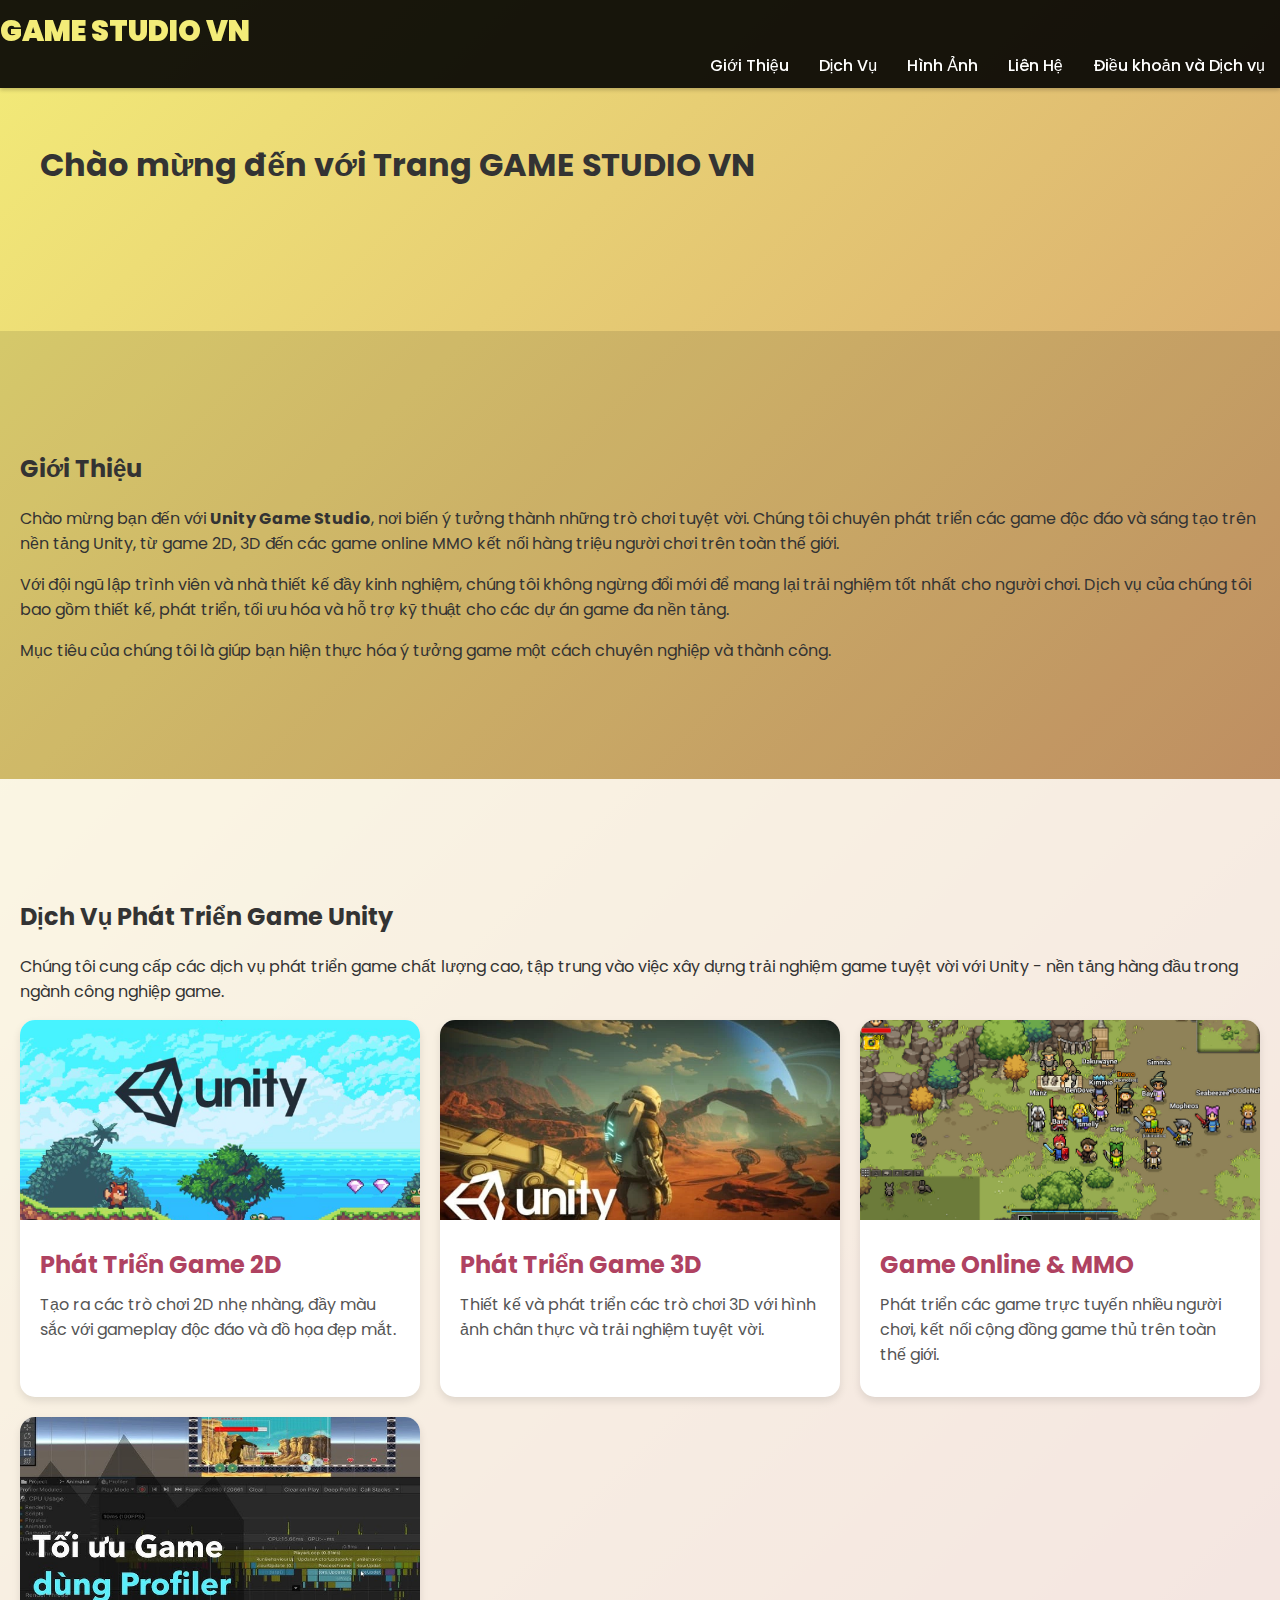
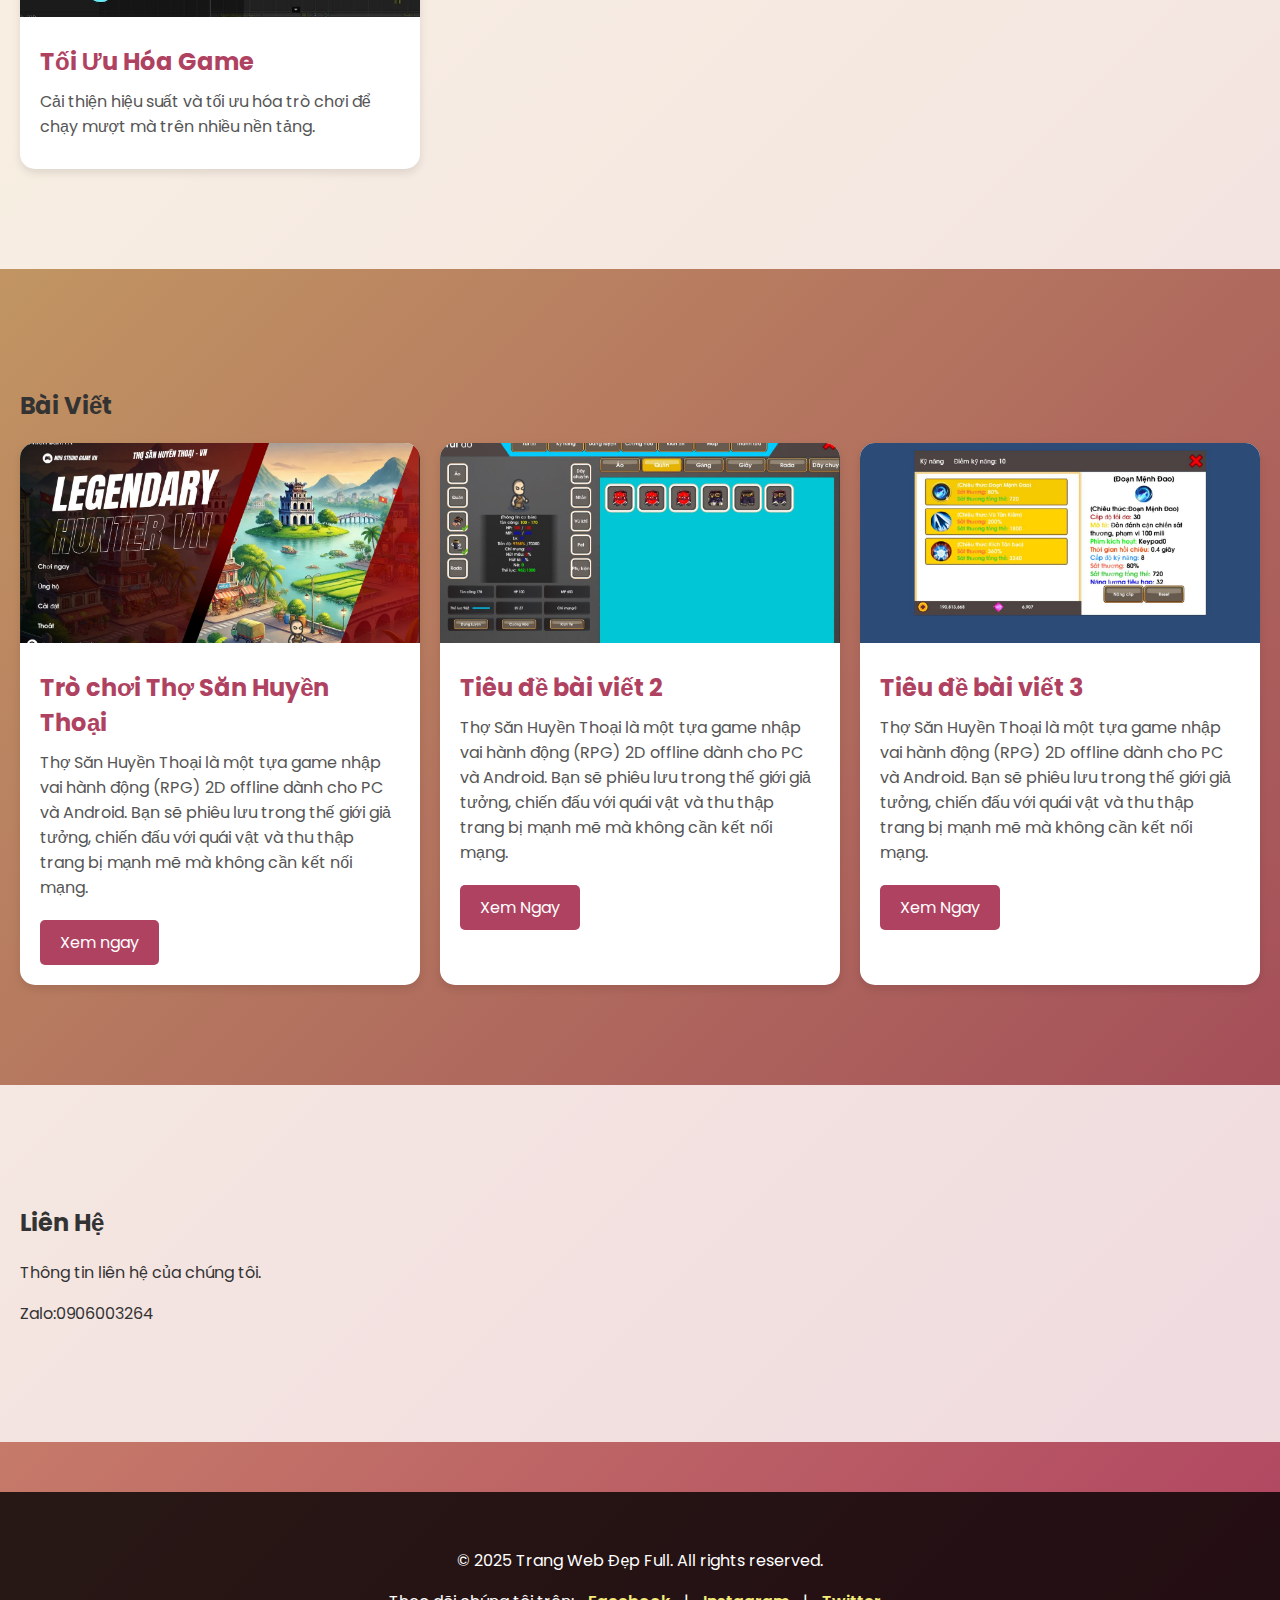
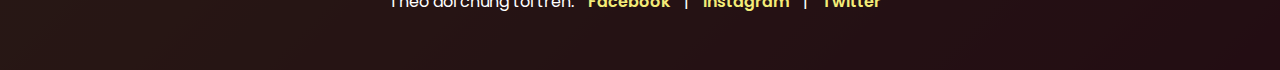
<file: index.html>
<!DOCTYPE html>
<html lang="en">
<head>
  <meta charset="UTF-8">
  <meta name="viewport" content="width=device-width, initial-scale=1.0">
  <title>GAME STUDIO VN</title>
  <link rel="icon" type="image/x-icon" href="./Image/Logo.JPG">
  <link href="https://fonts.googleapis.com/css2?family=Poppins:wght@300;600&display=swap" rel="stylesheet">
  <link rel="stylesheet" href="./css/css.css"> <!-- Gắn file CSS -->
  <style>
    
   
  </style>
</head>
<body>

  <header>
    <div class="logo">GAME STUDIO VN</div>
    <div class="menu-toggle" onclick="toggleMenu()">☰</div>
    <nav id="navMenu">
      <a href="#about" onclick="closeMenu()">Giới Thiệu</a>
      <a href="#services" onclick="closeMenu()">Dịch Vụ</a>
      <a href="#gallery" onclick="closeMenu()">Hình Ảnh</a>
      <a href="#contact" onclick="closeMenu()">Liên Hệ</a>
      <a href="dieukhoandichvu.html" onclick="closeMenu()">Điều khoản và Dịch vụ</a>
    </nav>
  </header>
<!-- Nội dung trang -->
<div class="container" id="home">
  <h1>Chào mừng đến với Trang GAME STUDIO VN</h1>
</div>

<div class="section" id="about">
  <h2>Giới Thiệu</h2>
  <p>Chào mừng bạn đến với <strong>Unity Game Studio</strong>, nơi biến ý tưởng thành những trò chơi tuyệt vời. Chúng tôi chuyên phát triển các game độc đáo và sáng tạo trên nền tảng Unity, từ game 2D, 3D đến các game online MMO kết nối hàng triệu người chơi trên toàn thế giới.</p>
  <p>Với đội ngũ lập trình viên và nhà thiết kế đầy kinh nghiệm, chúng tôi không ngừng đổi mới để mang lại trải nghiệm tốt nhất cho người chơi. Dịch vụ của chúng tôi bao gồm thiết kế, phát triển, tối ưu hóa và hỗ trợ kỹ thuật cho các dự án game đa nền tảng.</p>
  <p>Mục tiêu của chúng tôi là giúp bạn hiện thực hóa ý tưởng game một cách chuyên nghiệp và thành công.</p>
</div>


<div class="section" id="services">
  <h2>Dịch Vụ Phát Triển Game Unity</h2>
  <p>Chúng tôi cung cấp các dịch vụ phát triển game chất lượng cao, tập trung vào việc xây dựng trải nghiệm game tuyệt vời với Unity - nền tảng hàng đầu trong ngành công nghiệp game.</p>
  <div class="card-grid">
    <div class="card">
      <img src="./Image/a1.png" alt="Game 2D">
      <div class="card-content">
        <h2>Phát Triển Game 2D</h2>
        <p>Tạo ra các trò chơi 2D nhẹ nhàng, đầy màu sắc với gameplay độc đáo và đồ họa đẹp mắt.</p>
      </div>
    </div>
    <div class="card">
      <img src="./Image/a2.png" alt="Game 3D">
      <div class="card-content">
        <h2>Phát Triển Game 3D</h2>
        <p>Thiết kế và phát triển các trò chơi 3D với hình ảnh chân thực và trải nghiệm tuyệt vời.</p>
      </div>
    </div>
    <div class="card">
      <img src="./Image/a3.jpg" alt="Game Online MMO">
      <div class="card-content">
        <h2>Game Online & MMO</h2>
        <p>Phát triển các game trực tuyến nhiều người chơi, kết nối cộng đồng game thủ trên toàn thế giới.</p>
      </div>
    </div>
    <div class="card">
      <img src="./Image/a4.jpg" alt="Dịch vụ tối ưu hóa">
      <div class="card-content">
        <h2>Tối Ưu Hóa Game</h2>
        <p>Cải thiện hiệu suất và tối ưu hóa trò chơi để chạy mượt mà trên nhiều nền tảng.</p>
      </div>
    </div>
  </div>
</div>


<div class="section" id="blog">
  <h2>Bài Viết</h2>
  <div class="card-grid">
    <div class="card">
      <img src="./Image/bgr1.jpg" alt="Bài viết 1">
      <div class="card-content">
        <h2>Trò chơi Thợ Săn Huyền Thoại</h2>
        <p>Thợ Săn Huyền Thoại là một tựa game nhập vai hành động (RPG) 2D offline dành cho PC và Android. Bạn sẽ phiêu lưu trong thế giới giả tưởng, chiến đấu với quái vật và thu thập trang bị mạnh mẽ mà không cần kết nối mạng.</p>
        <a href="thosanhuyenthoai.html" class="button">Xem ngay</a>
      </div>
    </div>
    <div class="card">
      <img src="./Image/bgr2.jpg" alt="Bài viết 2">
      <div class="card-content">
        <h2>Tiêu đề bài viết 2</h2>
        <p>Thợ Săn Huyền Thoại là một tựa game nhập vai hành động (RPG) 2D offline dành cho PC và Android. Bạn sẽ phiêu lưu trong thế giới giả tưởng, chiến đấu với quái vật và thu thập trang bị mạnh mẽ mà không cần kết nối mạng.</p>
        <a href="#" class="button">Xem Ngay</a>
      </div>
    </div>
    <div class="card">
      <img src="./Image/bgr3.jpg" alt="Bài viết 3">
      <div class="card-content">
        <h2>Tiêu đề bài viết 3</h2>
        <p>Thợ Săn Huyền Thoại là một tựa game nhập vai hành động (RPG) 2D offline dành cho PC và Android. Bạn sẽ phiêu lưu trong thế giới giả tưởng, chiến đấu với quái vật và thu thập trang bị mạnh mẽ mà không cần kết nối mạng.</p>
        <a href="#" class="button">Xem Ngay</a>
      </div>
    </div>
  </div>
</div>

<div class="section" id="contact">
  <h2>Liên Hệ</h2>
  <p>Thông tin liên hệ của chúng tôi.</p>
  <p>Zalo:0906003264</p>
</div>

<!-- Footer -->
<footer class="footer">
  <p>&copy; 2025 Trang Web Đẹp Full. All rights reserved.</p>
  <p>Theo dõi chúng tôi trên:
    <a href="#">Facebook</a> |
    <a href="#">Instagram</a> |
    <a href="#">Twitter</a>
  </p>
</footer>

<script>
  // Hiệu ứng thay đổi nền menu khi cuộn trang
  window.addEventListener('scroll', function() {
    const navbar = document.getElementById('navbar');
    if (window.scrollY > 50) {
      navbar.classList.add('scrolled');
    } else {
      navbar.classList.remove('scrolled');
    }
  });
  function toggleMenu() {
    const nav = document.querySelector('#navMenu');
    nav.classList.toggle('active');
  }
  
  function closeMenu() {
    const nav = document.querySelector('#navMenu');
    nav.classList.remove('active');
  }

  // Đóng menu khi click ngoài menu
  document.addEventListener('click', function(event) {
    const nav = document.querySelector('#navMenu');
    const menuToggle = document.querySelector('.menu-toggle');
    if (!nav.contains(event.target) && !menuToggle.contains(event.target)) {
      nav.classList.remove('active');
    }
  });

 // window.onload = function() {
    //const path = window.location.pathname;
    //if (path.endsWith('.html')) {
     // const cleanPath = path.replace('.html', '');
     // window.history.replaceState(null, null, cleanPath);
    //}
  //};
</script>

</body>
</html>
</file>
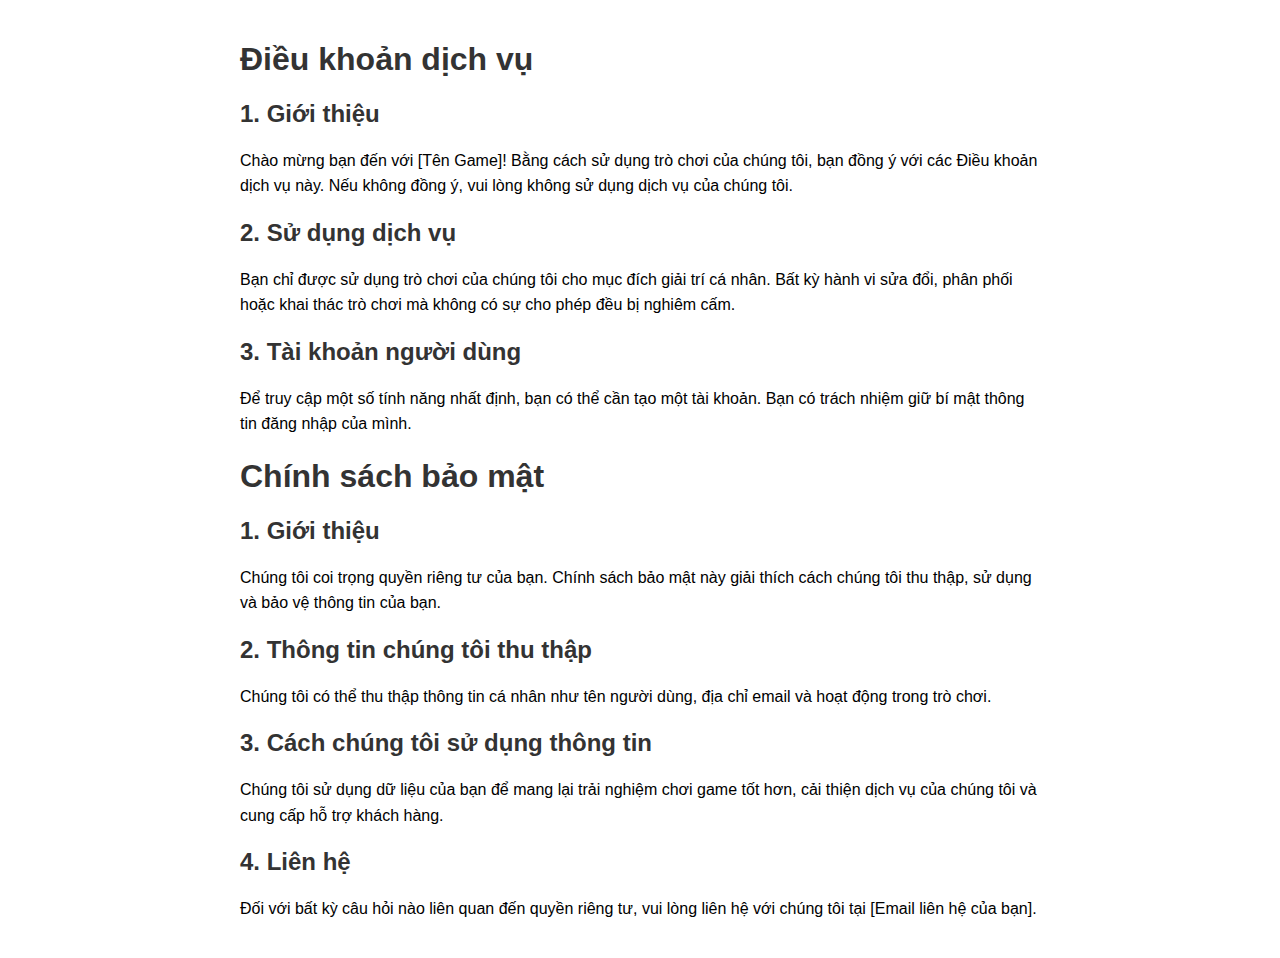
<file: dieukhoandichvu.html>
<!DOCTYPE html>
<html lang="vi">
<head>
    <meta charset="UTF-8">
    <meta name="viewport" content="width=device-width, initial-scale=1.0">
    <title>Điều khoản dịch vụ & Chính sách bảo mật</title>
    <style>
        body {
            font-family: Arial, sans-serif;
            margin: 20px;
            padding: 20px;
            max-width: 800px;
            margin: auto;
        }
        h1, h2 {
            color: #333;
        }
        p {
            line-height: 1.6;
        }
    </style>
</head>
<body>
    <h1>Điều khoản dịch vụ</h1>
    <h2>1. Giới thiệu</h2>
    <p>Chào mừng bạn đến với [Tên Game]! Bằng cách sử dụng trò chơi của chúng tôi, bạn đồng ý với các Điều khoản dịch vụ này. Nếu không đồng ý, vui lòng không sử dụng dịch vụ của chúng tôi.</p>
    
    <h2>2. Sử dụng dịch vụ</h2>
    <p>Bạn chỉ được sử dụng trò chơi của chúng tôi cho mục đích giải trí cá nhân. Bất kỳ hành vi sửa đổi, phân phối hoặc khai thác trò chơi mà không có sự cho phép đều bị nghiêm cấm.</p>
    
    <h2>3. Tài khoản người dùng</h2>
    <p>Để truy cập một số tính năng nhất định, bạn có thể cần tạo một tài khoản. Bạn có trách nhiệm giữ bí mật thông tin đăng nhập của mình.</p>
    
    <h1>Chính sách bảo mật</h1>
    <h2>1. Giới thiệu</h2>
    <p>Chúng tôi coi trọng quyền riêng tư của bạn. Chính sách bảo mật này giải thích cách chúng tôi thu thập, sử dụng và bảo vệ thông tin của bạn.</p>
    
    <h2>2. Thông tin chúng tôi thu thập</h2>
    <p>Chúng tôi có thể thu thập thông tin cá nhân như tên người dùng, địa chỉ email và hoạt động trong trò chơi.</p>
    
    <h2>3. Cách chúng tôi sử dụng thông tin</h2>
    <p>Chúng tôi sử dụng dữ liệu của bạn để mang lại trải nghiệm chơi game tốt hơn, cải thiện dịch vụ của chúng tôi và cung cấp hỗ trợ khách hàng.</p>
    
    <h2>4. Liên hệ</h2>
    <p>Đối với bất kỳ câu hỏi nào liên quan đến quyền riêng tư, vui lòng liên hệ với chúng tôi tại [Email liên hệ của bạn].</p>
</body>
</html>
</file>
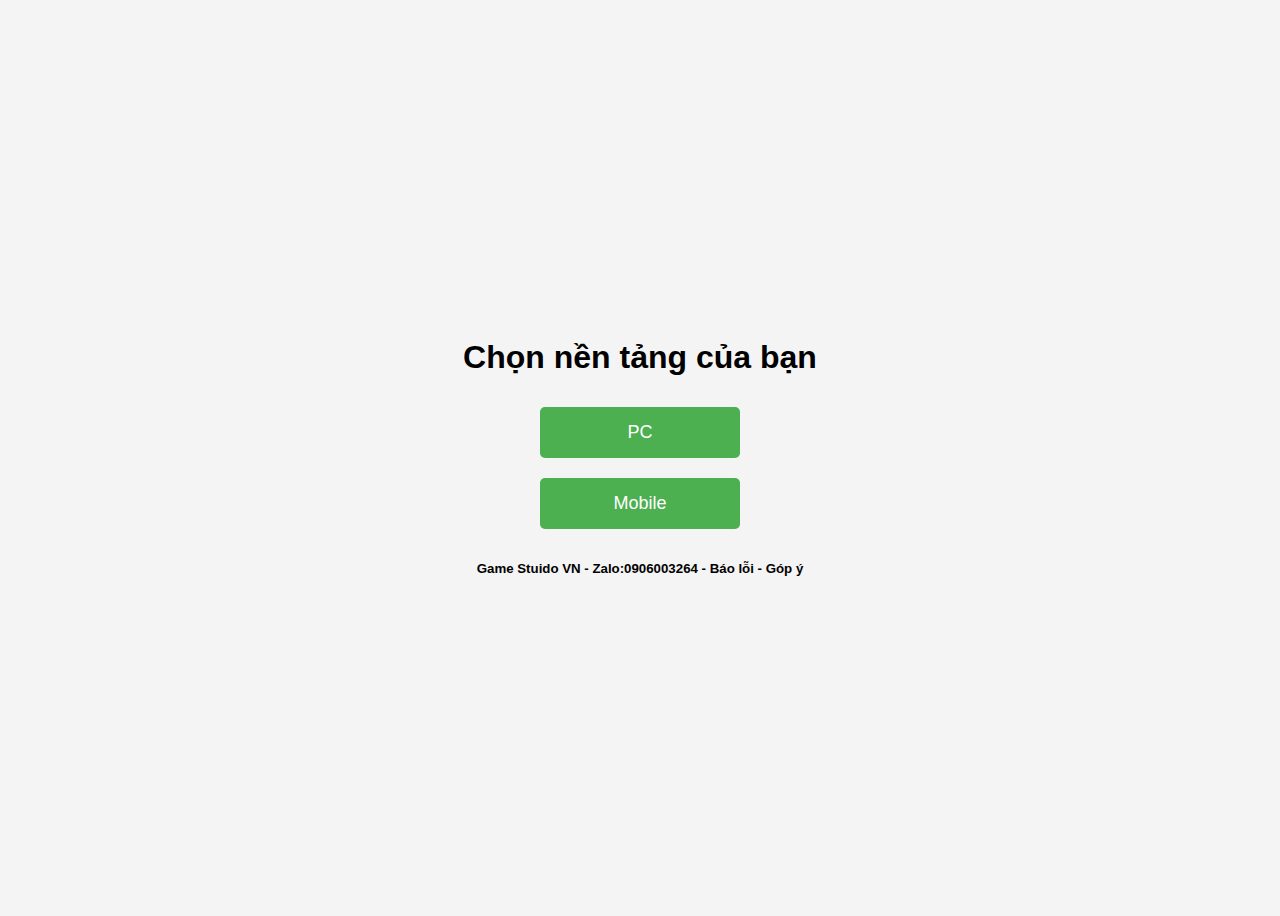
<file: nentang.html>
<!DOCTYPE html>
<html lang="vi">
<head>
    <meta charset="UTF-8">
    <meta name="viewport" content="width=device-width, initial-scale=1.0">
    <title>Lựa chọn nền tảng</title>
    <style>
        body {
            font-family: Arial, sans-serif;
            background-color: #f4f4f4;
            text-align: center;
            display: flex;
            justify-content: center;
            align-items: center;
            height: 100vh;
            flex-direction: column;
        }
        .platform-button {
            background-color: #4CAF50;
            color: white;
            padding: 15px 25px;
            border: none;
            border-radius: 5px;
            font-size: 18px;
            cursor: pointer;
            margin: 10px;
            width: 200px;
            transition: background-color 0.3s;
        }
        .platform-button:hover {
            background-color: #45a049;
        }
        .platform-button:active {
            background-color: #388e3c;
        }
    </style>
</head>
<body>
    <h1>Chọn nền tảng của bạn</h1>
    <button class="platform-button" onclick="window.location.href='https://www.example.com/pc-version';">PC</button>
    <button class="platform-button" onclick="window.location.href='https://drive.google.com/file/d/1mKPR2rdGiq_vRlAVHcrXI_ilGLUaS-Gp/view?usp=sharing'">Mobile</button>
    <h5>Game Stuido VN - Zalo:0906003264 - Báo lỗi - Góp ý</h5>
</body>
</html>
</file>
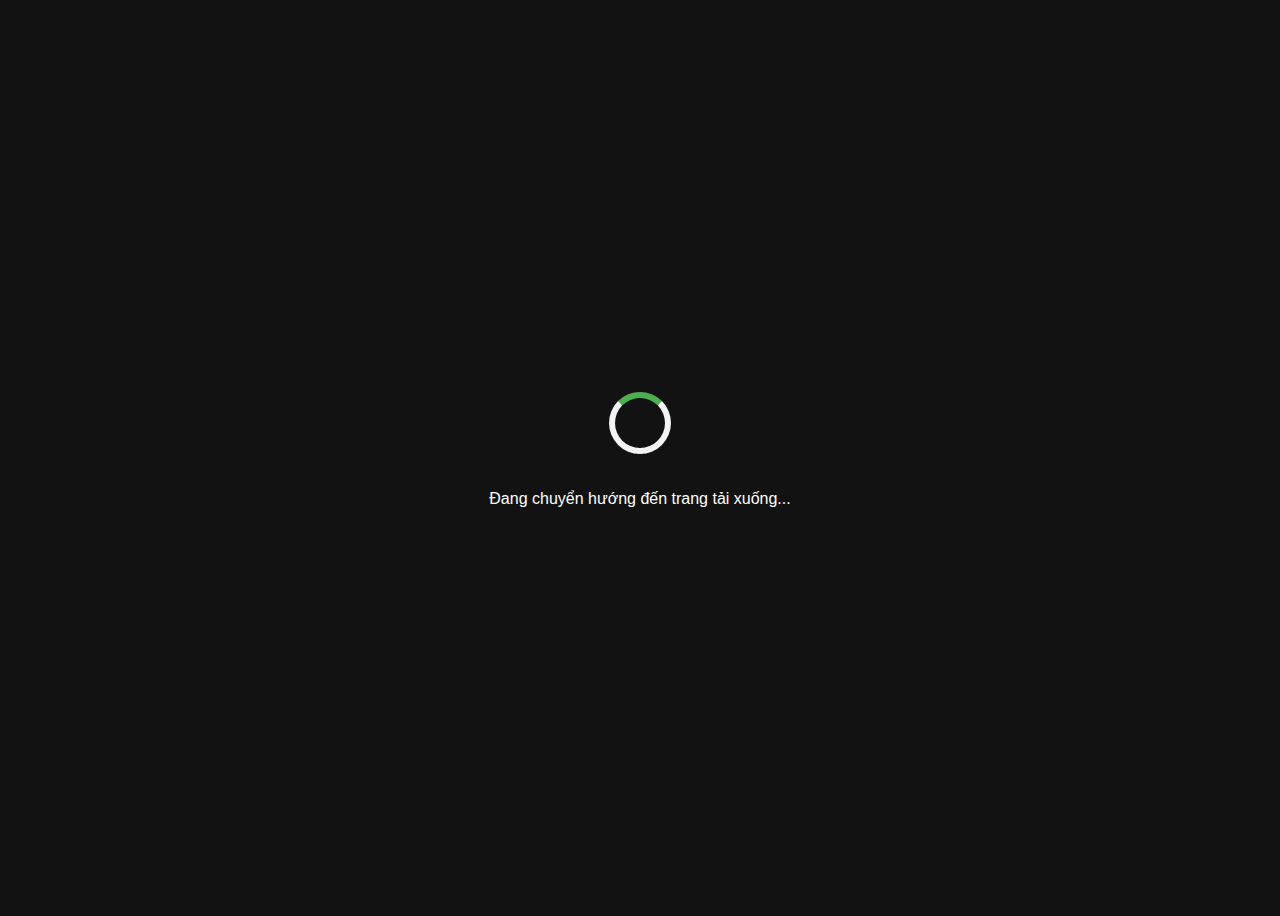
<file: taigame.html>
<!DOCTYPE html>
<html lang="vi">
<head>
    <meta charset="UTF-8">
    <meta name="viewport" content="width=device-width, initial-scale=1.0">
    <title>Đang tải...</title>
    <style>
        body {
            font-family: Arial, sans-serif;
            background-color: #121212;
            color: white;
            text-align: center;
            display: flex;
            justify-content: center;
            align-items: center;
            height: 100vh;
            flex-direction: column;
        }
        .loader {
            border: 6px solid #f3f3f3;
            border-top: 6px solid #4CAF50;
            border-radius: 50%;
            width: 50px;
            height: 50px;
            animation: spin 1s linear infinite;
            margin-bottom: 20px;
        }
        @keyframes spin {
            0% { transform: rotate(0deg); }
            100% { transform: rotate(360deg); }
        }
    </style>
    <script>
        setTimeout(function() {
            window.location.href = 'https://www.google.com/'; // Thay link tải game tại đây
        }, 3000); // 3 giây
    </script>
</head>
<body>
    <div class="loader"></div>
    <p>Đang chuyển hướng đến trang tải xuống...</p>
</body>
</html>
</file>
<file: css/css.css>
/* body {
    font-family: Arial, sans-serif;
    background: linear-gradient(135deg, #f3ec78, #af4261);
    color: #333;
    margin: 0;
    padding: 0;
    display: flex;
    justify-content: center;
    align-items: center;
    height: 100%;

} */

body {
    font-family: 'Poppins', sans-serif;
    margin: 0;
    padding: 0;
    background: linear-gradient(135deg, #f3ec78, #af4261);
    color: #333;
    scroll-behavior: smooth;
  }
.loader {
    border: 6px solid #f3f3f3;
    border-top: 6px solid #4CAF50;
    border-radius: 50%;
    width: 50px;
    height: 50px;
    animation: spin 1s linear infinite;
    margin-bottom: 20px;
}
@keyframes spin {
    0% { transform: rotate(0deg); }
    100% { transform: rotate(360deg); }
}
.app-container {
    width: 900px;
    padding: 20px;
    background-color: #ffffff;
    border-radius: 10px;
    text-align: center;
}

.app-header {
    display: flex;
    align-items: center;
}

.app-icon {
    width: 70px;
    height: 70px;
    border-radius: 15px;
    margin-right: 15px;
}

.app-info {
    text-align: left;
}

.app-title {
    font-size: 20px;
    margin: 0;
}

.app-developer, .app-purchase {
    font-size: 14px;
    color: gray;
}

.app-details {
    display: flex;
    justify-content: space-between;
    margin: 15px 0;
    font-size: 14px;
}

.install-button {
    background-color: #4CAF50;
    color: white;
    border: none;
    padding: 12px;
    width: 100%;
    font-size: 18px;
    border-radius: 5px;
    cursor: pointer;
}

.app-preview {
    margin: 15px 0;
    position: relative;
}

.app-preview-image {
    width: 100%;
    border-radius: 10px;
}

.nav-button {
    position: absolute;
    top: 50%;
    transform: translateY(-50%);
    background-color: rgba(0, 0, 0, 0.5);
    color: white;
    border: none;
    padding: 10px;
    cursor: pointer;
}

.prev { left: 10px; }
.next { right: 10px; }
.platforms {
    margin-top: 20px;
}
.platform-button {
    display: inline-block;
    margin: 10px;
    padding: 10px 20px;
    background-color: #4CAF50;
    color: white;
    text-decoration: none;
    border-radius: 5px;
    transition: 0.3s;
}
.platform-button:hover {
    background-color: #388E3C;
}

/* Hiệu ứng hover cho nút tải xuống */
.install-button {
    background-color: #4CAF50;
    color: white;
    border: none;
    padding: 12px;
    width: 100%;
    font-size: 18px;
    border-radius: 5px;
    cursor: pointer;
    transition: transform 0.2s ease, box-shadow 0.2s ease;
}
.install-button:hover {
    transform: scale(1.1);
    box-shadow: 0px 0px 15px rgba(255, 255, 255, 0.5);
}
 /* Overlay che toàn màn hình khi mở ảnh */
/* Overlay che toàn màn hình khi mở ảnh */
.modal {
display: none;
position: fixed;
z-index: 1000;
left: 0;
top: 0;
width: 100%;
height: 100%;
background-color: rgba(0, 0, 0, 0.8);
display: flex;
justify-content: center;
align-items: center;
padding: 10px; /* Tránh ảnh bị sát mép */
}

/* Ảnh lớn */
.modal-content {
max-width: 50%; /* 90% chiều rộng màn hình */
max-height: 50%; /* 90% chiều cao màn hình */
border-radius: 10px;
object-fit: contain; /* Giữ nguyên tỷ lệ ảnh */
}



/* index css */
.navbar {
    position: fixed;
    top: 0;
    left: 0;
    width: 100%;
    background: rgba(0, 0, 0, 0.8);
    padding: 15px 50px;
    z-index: 1000;
    transition: background 0.3s ease;
  }
  .navbar.scrolled {
    background: rgba(0, 0, 0, 0.95);
  }
  .navbar a {
    color: white;
    text-decoration: none;
    margin: 0 15px;
    font-weight: 600;
    transition: color 0.3s ease, transform 0.3s ease;
  }
  .navbar a:hover {
    color: #f3ec78;
    transform: scale(1.1);
  }
  .container {
    max-width: 1200px;
    margin: 100px auto;
    padding: 20px;
  }
  /* h1 {
    text-align: center;
    font-size: 3rem;
    color: #fff;
    margin-bottom: 40px;
  } */
  .section {
    padding: 100px 20px;
  }
  .section:nth-child(even) {
    background: rgba(255, 255, 255, 0.8);
  }
  .section:nth-child(odd) {
    background: rgba(0, 0, 0, 0.1);
  }
  .card-grid {
    display: grid;
    grid-template-columns: repeat(auto-fit, minmax(300px, 1fr));
    gap: 20px;
  }
  .card {
    background: white;
    border-radius: 15px;
    box-shadow: 0 4px 8px rgba(0, 0, 0, 0.1);
    overflow: hidden;
    transition: transform 0.3s ease;
  }
  .card:hover {
    transform: translateY(-10px);
  }
  .card img {
    width: 100%;
    height: 200px;
    object-fit: cover;
  }
  .card-content {
    padding: 20px;
  }
  .card-content h2 {
    font-size: 1.5rem;
    margin: 0;
    color: #af4261;
  }
  .card-content p {
    font-size: 1rem;
    color: #555;
    margin: 10px 0;
  }
  .button {
    display: inline-block;
    padding: 10px 20px;
    margin-top: 10px;
    background: #af4261;
    color: white;
    text-decoration: none;
    border-radius: 5px;
    transition: background 0.3s ease;
  }
  .button:hover {
    background: #f3ec78;
    color: #af4261;
  }
  .footer {
    background: rgba(0, 0, 0, 0.8);
    color: white;
    padding: 40px 20px;
    text-align: center;
    margin-top: 50px;
  }
  .footer a {
    color: #f3ec78;
    text-decoration: none;
    font-weight: 600;
    margin: 0 10px;
    transition: color 0.3s ease;
  }
  .footer a:hover {
    color: #af4261;
  }

  header {
    position: fixed;
    top: 0;
    left: 0;
    width: 100%;
    background: rgba(0, 0, 0, 0.9);
    padding: 10px 0px;
    box-shadow: 0 2px 4px rgba(0, 0, 0, 0.2);
    z-index: 1000;
  }
  .logo {
    font-size: 1.8rem;
    font-weight: 1000;
    color: #f3ec78;
    display: inline-block;

    text-align: center;
    max-height: max-content;
  }
  nav {
    display: flex;
    justify-content: flex-end;
    align-items: center;
  }
  nav a {
    color: white;
    text-decoration: none;
    margin: 0 15px;
    font-weight: 500;
    transition: color 0.3s ease;
  }
  nav a:hover {
    color: #f3ec78;
  }
  .menu-toggle {
    display: none;
    font-size: 2rem;
    color: white;
    cursor: pointer;
  }
  @media (max-width: 768px) {
    nav {
      display: none;
      flex-direction: column;
      background: rgba(0, 0, 0, 0.9);
      position: absolute;
      top: 60px;
      right: 0;
      width: 100%;
      padding: 20px;
    }
    nav a {
      margin: 10px 0;
      font-size: 1.2rem;
    }
    nav.active {
      display: flex;
    }
    .menu-toggle {
      display: block;
    }
  }
</file>
